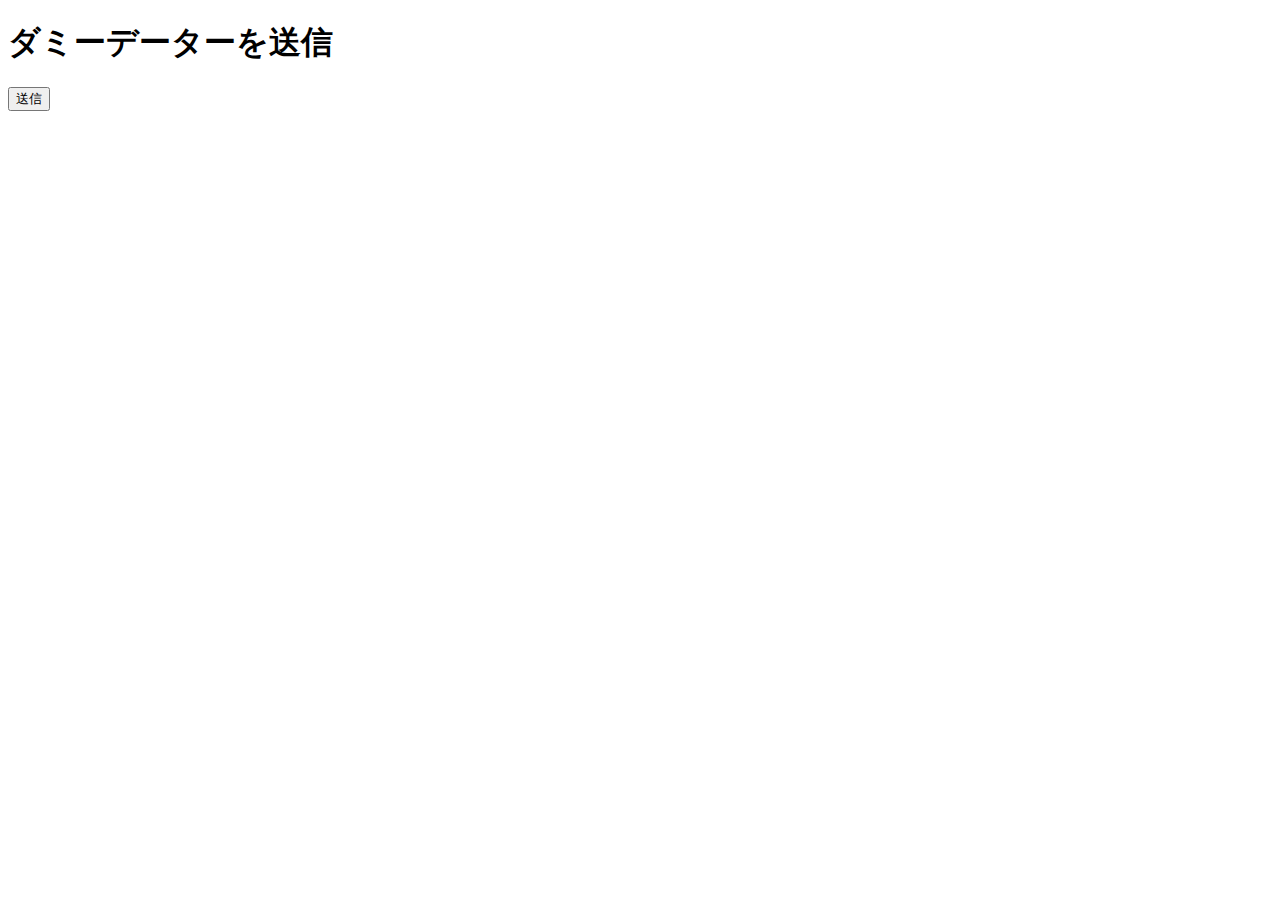
<file: ajax.html>
<!DOCTYPE html>
<html lang="ja">
  <head>
    <meta charset="UTF-8">
    <title>Ajax</title>
  </head>
  
  <body>
    <h1>ダミーデーターを送信</h1>
    <button id="ajax-btn">送信</button>
    <!-- <h1>東京の明日の天気</h1>
    <button id="ajax-btn">取得</button> -->
    <script src="js/ajax.js"></script>
</html>
</file>
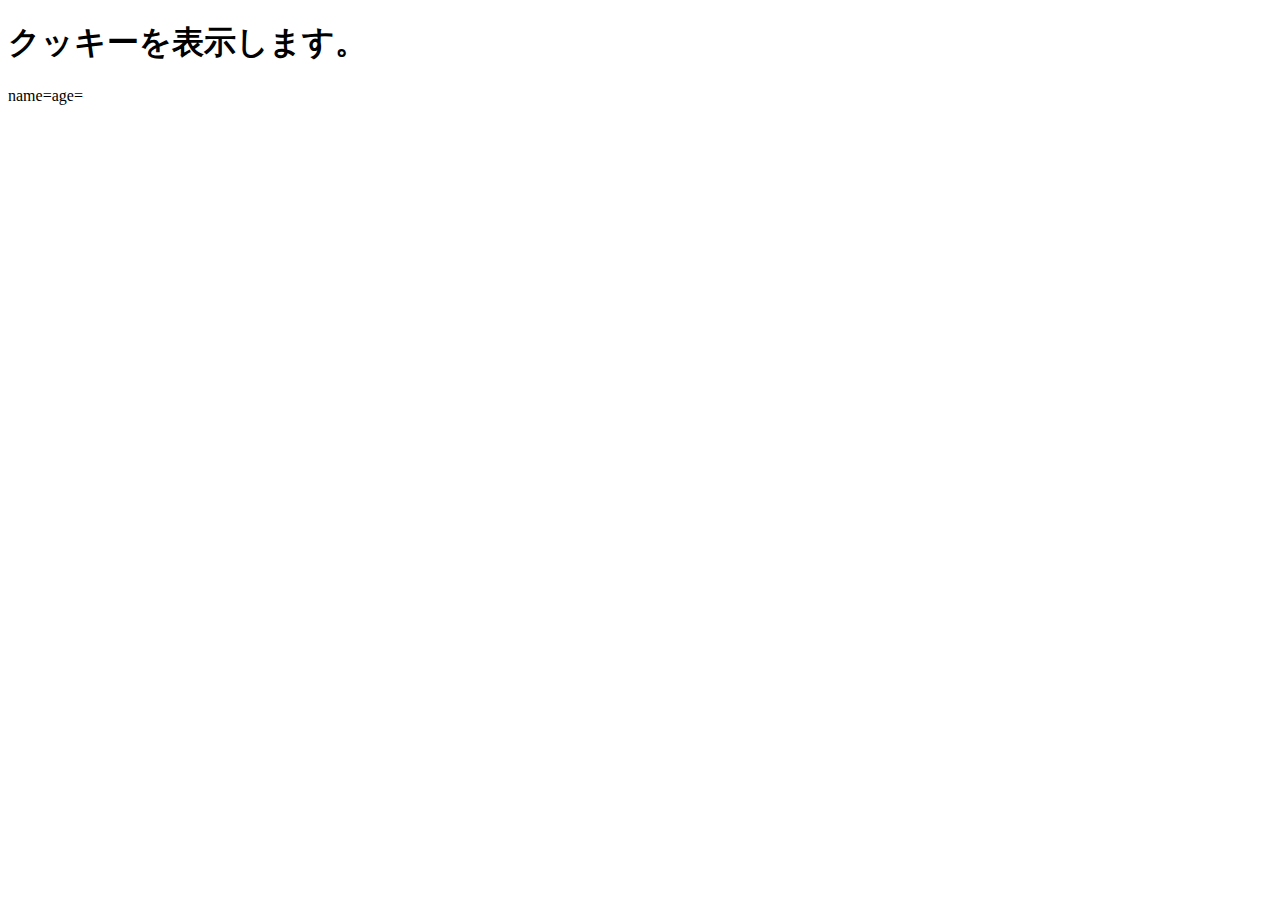
<file: cookie.html>
<!DOCTYPE html>
<html lang="ja">
  <head>
    <meta charset="UTF-8" />
    <title>JavaScript基礎編</title>
  </head>

  <body>
    <h1>クッキーを表示します。</h1>
    <div id="output"></div>
    <script src="js/cookie.js"></script>
  </body>
</html>
</file>
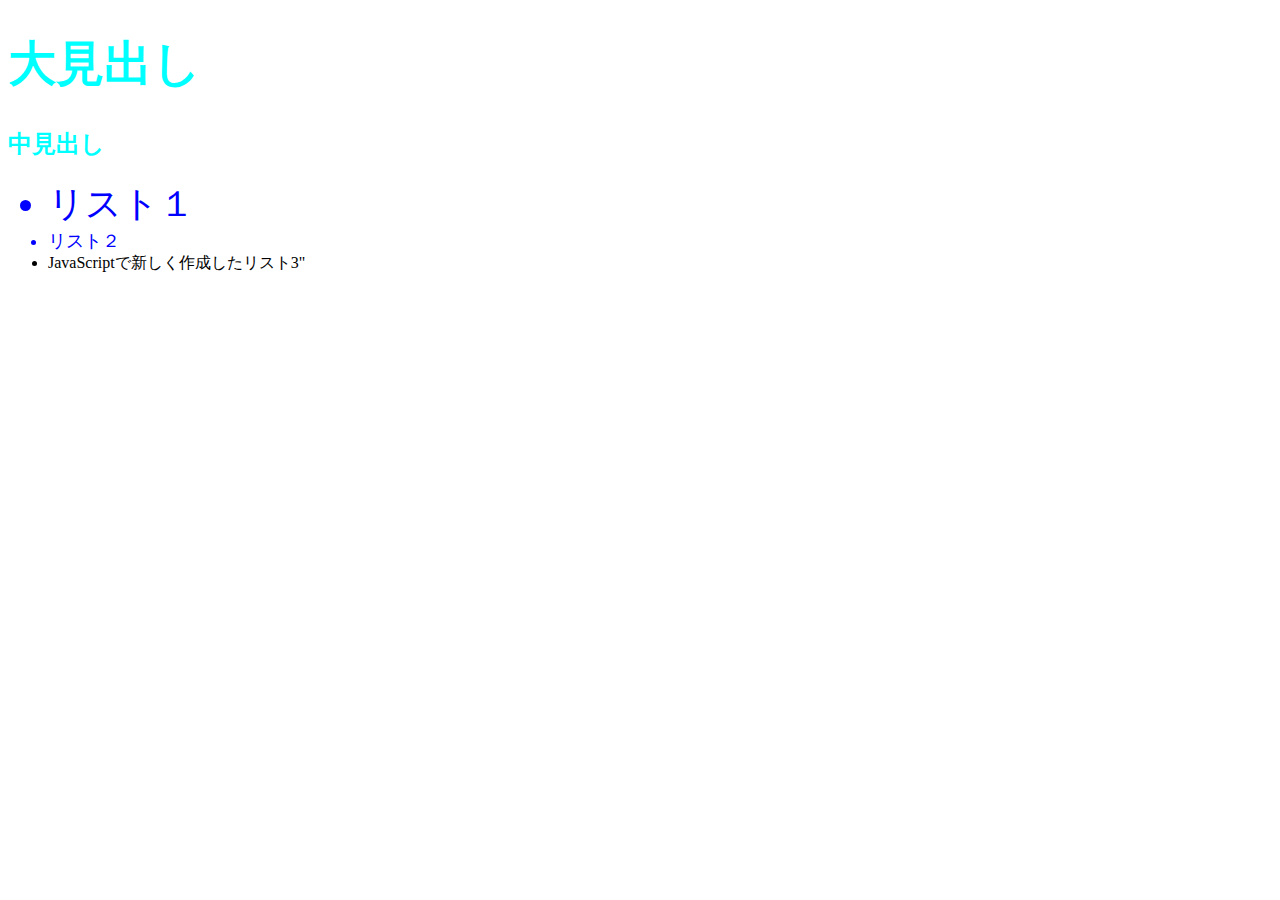
<file: dom.html>
<!DOCTYPE html>
<html lang="ja">
  <head>
    <meta charset="UTF-8" />
    <title>DOM操作</title>
    <link rel="stylesheet" href="css/dom.css" />
  </head>

  <body>
    <h1 id="first-heading" class="heading">大見出し</h1>
    <h2 id="second-heading" class="heading">中見出し</h2>
    <ul>
      <li id="first-list" class="list">リスト１</li>
      <li id="second-list" class="list">リスト２</li>
    </ul>
    <script src="js/dom.js"></script>
  </body>
</html>
</file>
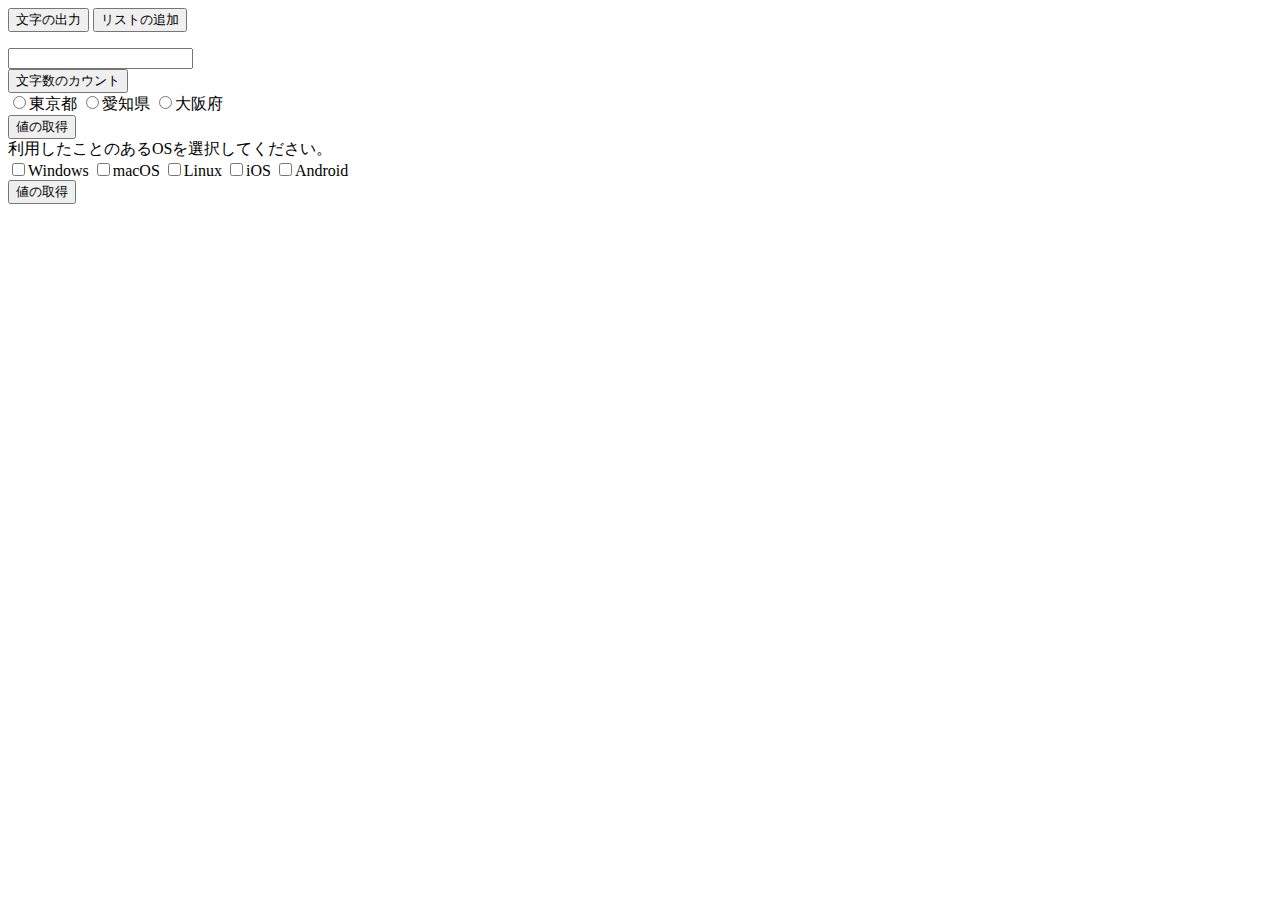
<file: event.html>
<!DOCTYPE html>
<html lang="ja">
  <head>
    <meta charset="UTF-8" />
    <title>イベント処理</title>
  </head>

  <body>
    <button id="output-btn">文字の出力</button>

    <button id="add-btn">リストの追加</button>
    <ul id="parent-list"></ul>

    <form name="textForm">
      <input type="text" name="textBox" />
    </form>
    <button id="count-btn">文字数のカウント</button>

    <form name="areaForm">
      <input type="radio" name="area" value="tokyo" />東京都
      <input type="radio" name="area" value="aichi" />愛知県
      <input type="radio" name="area" value="osaka" />大阪府
    </form>
    <button id="area-btn">値の取得</button>

    <form name="osForm">
      <label>利用したことのあるOSを選択してください。</label><br />
      <input type="checkbox" name="os" value="windows" />Windows
      <input type="checkbox" name="os" value="macos" />macOS
      <input type="checkbox" name="os" value="linux" />Linux
      <input type="checkbox" name="os" value="ios" />iOS
      <input type="checkbox" name="os" value="android" />Android
    </form>
    <button id="os-btn">値の取得</button>

    <script src="js/event.js"></script>
  </body>
</html>
</file>
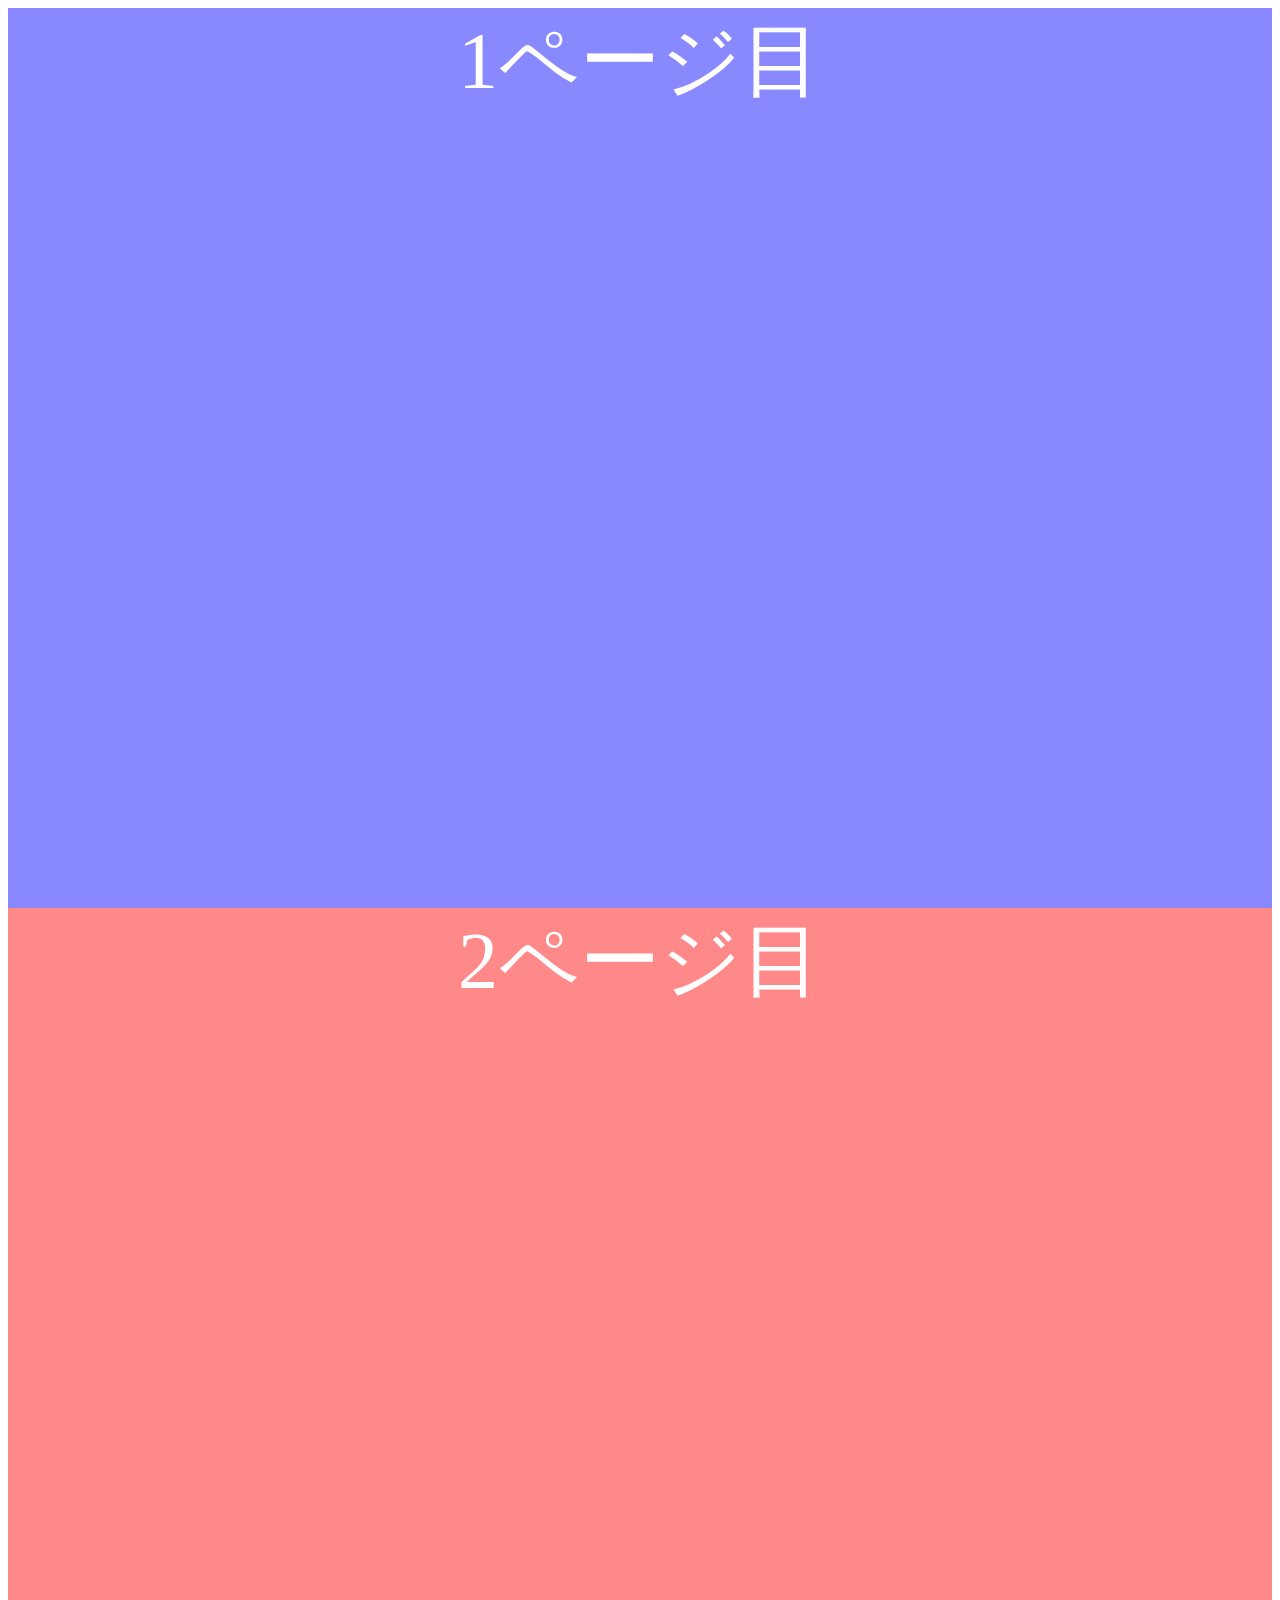
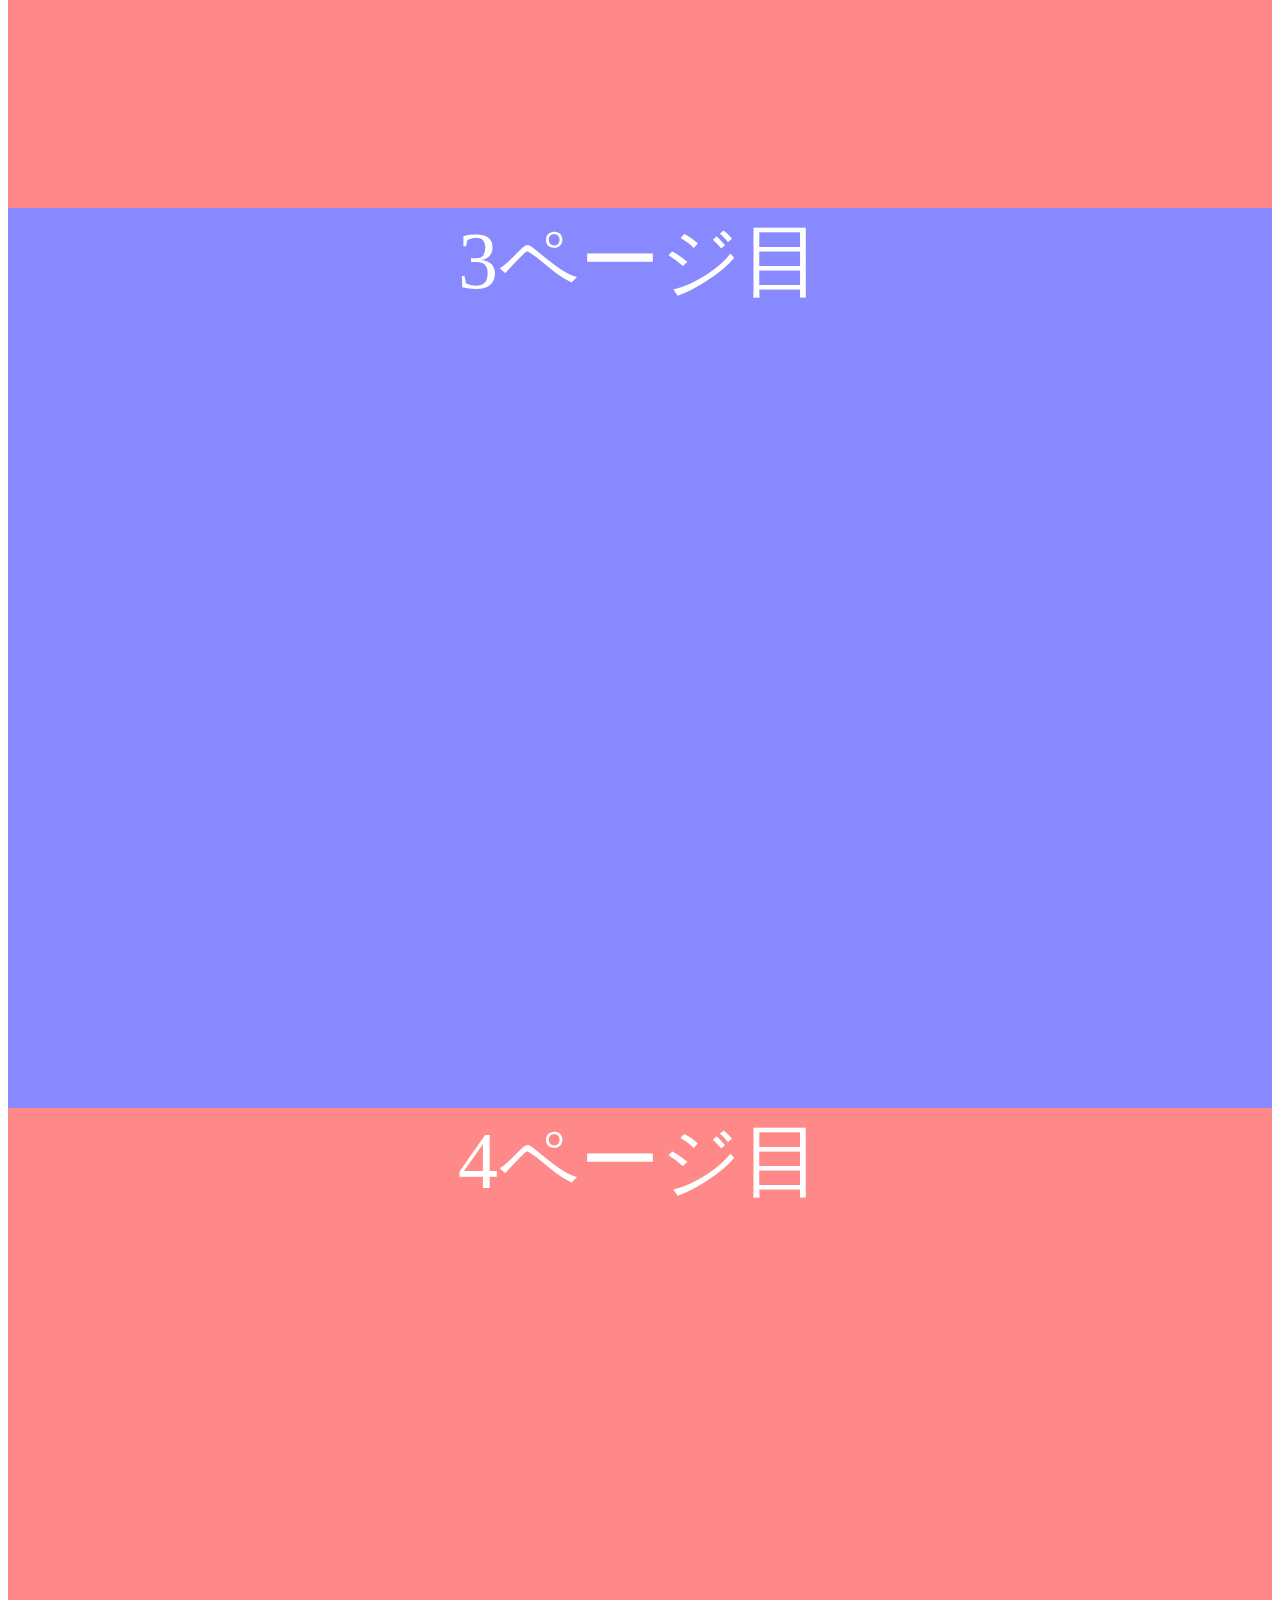
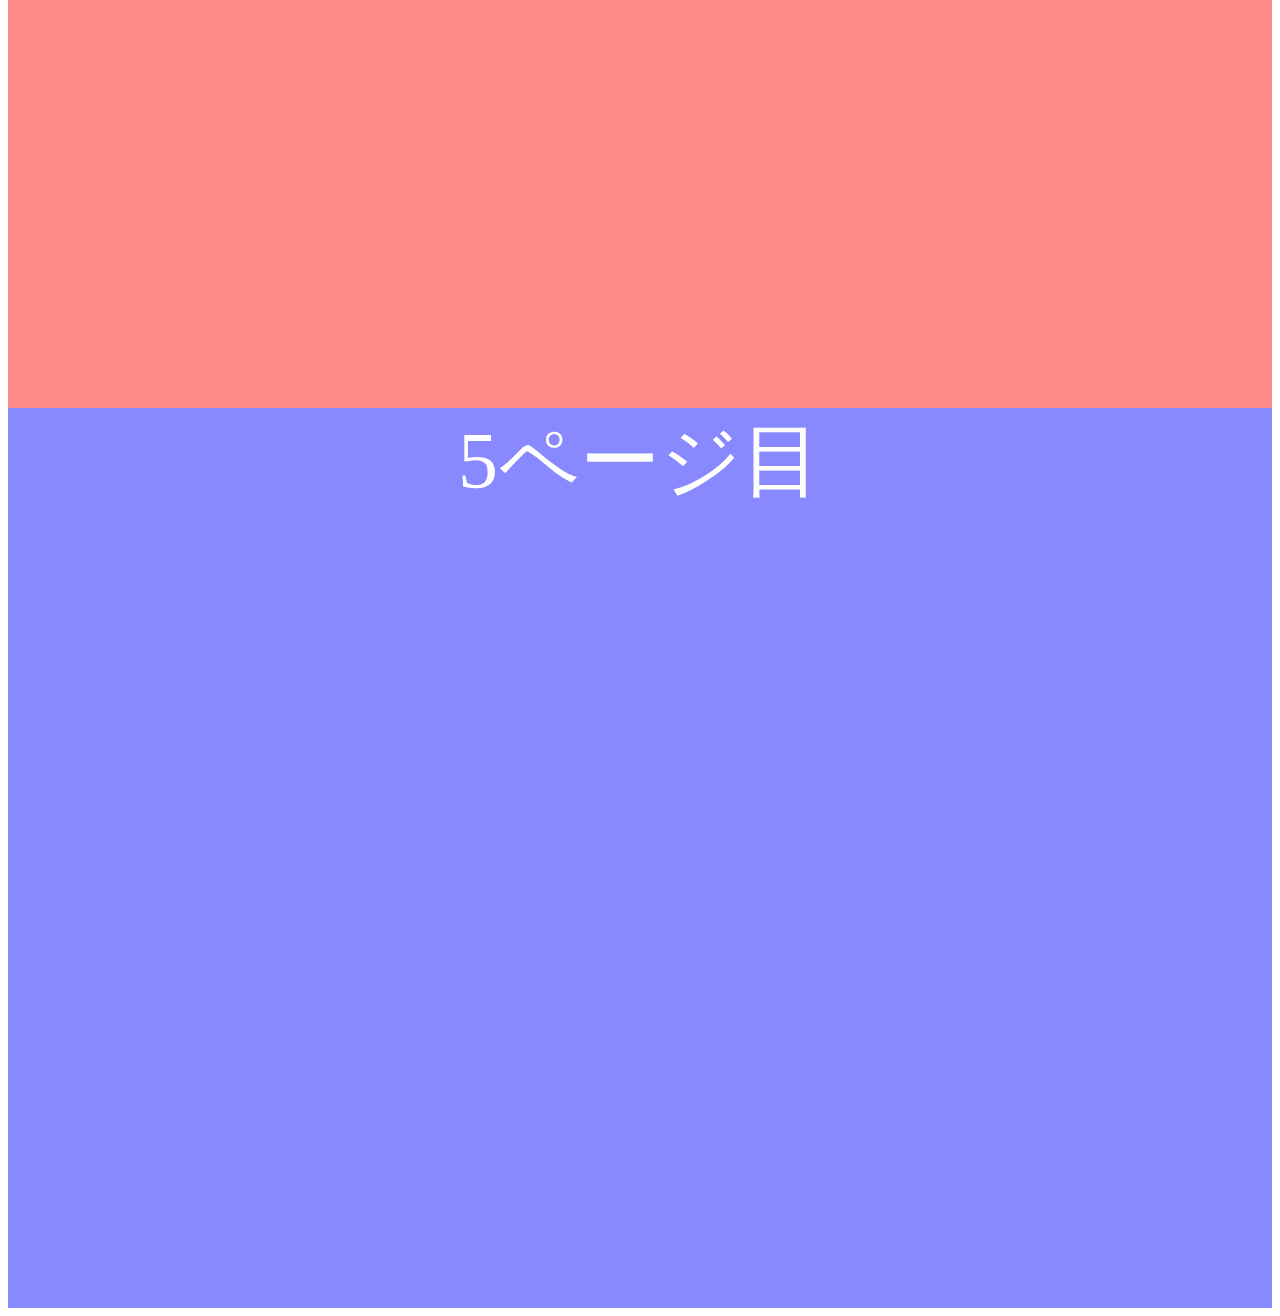
<file: scroll.html>
<!DOCTYPE html>
<html lang="ja">
  <head>
    <meta charset="UTF-8" />
    <title>イベント処理(スクロール)</title>
    <link rel="stylesheet" href="css/scroll.css" />
  </head>

  <body>
    <div class="blue-screen">1ページ目</div>
    <div class="red-screen">2ページ目</div>
    <div class="blue-screen">3ページ目</div>
    <div class="red-screen">4ページ目</div>
    <div class="blue-screen">5ページ目</div>
    <a id="back-btn" href="#">TOPに戻る</a>

    <script src="js/scroll.js"></script>
  </body>
</html>
</file>
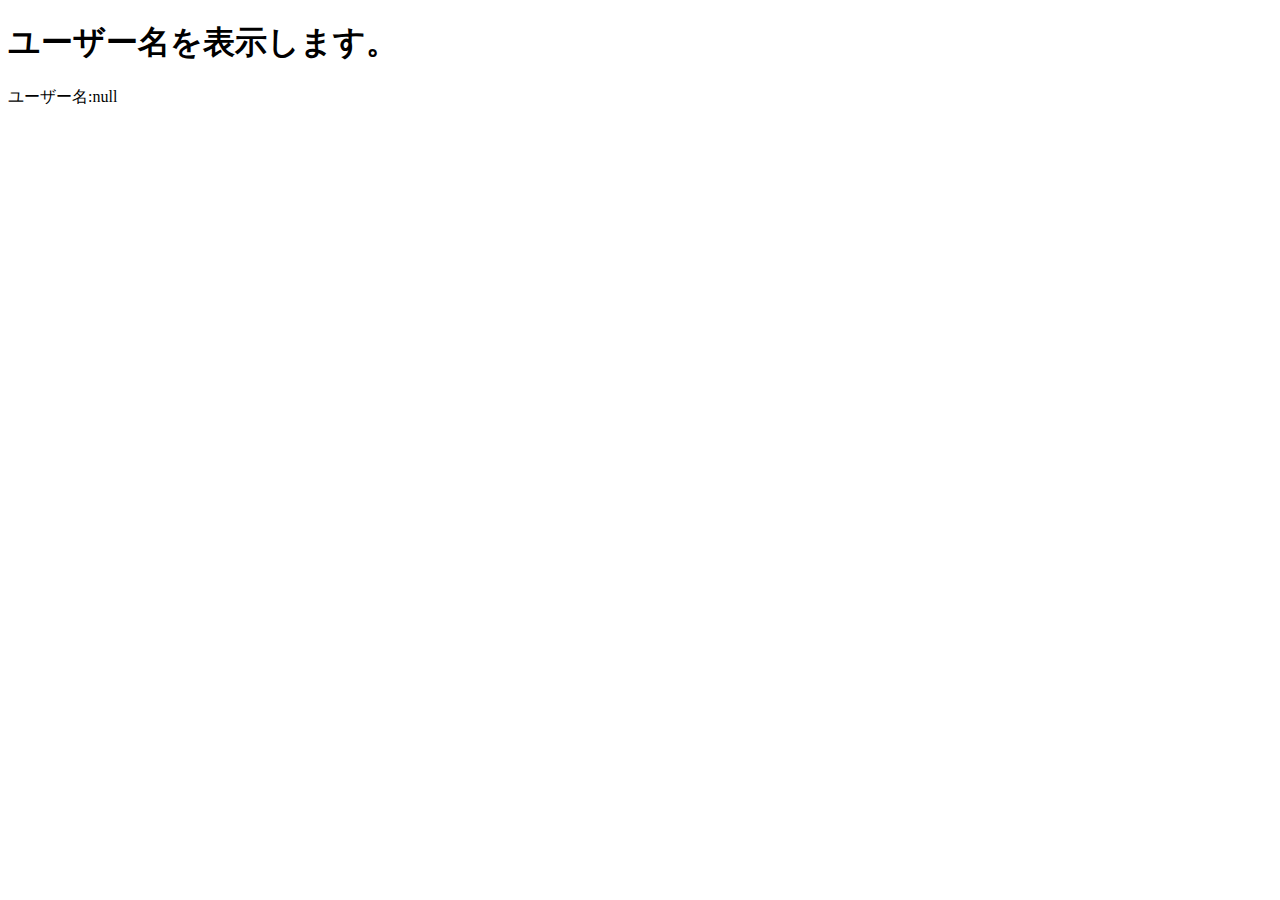
<file: session_get.html>
<!DOCTYPE html>
<html lang="ja">
  <head>
    <meta charset="UTF-8" />
    <title>JavaScript基礎編</title>
  </head>

  <body>
    <h1>ユーザー名を表示します。</h1>
    <div id="output"></div>

    <script>
      // Session Storageに保存したユーザー名を取得
      const userName = sessionStorage.getItem("userName");
      document.getElementById("output").textContent = "ユーザー名:" + userName;
    </script>
  </body>
</html>
</file>
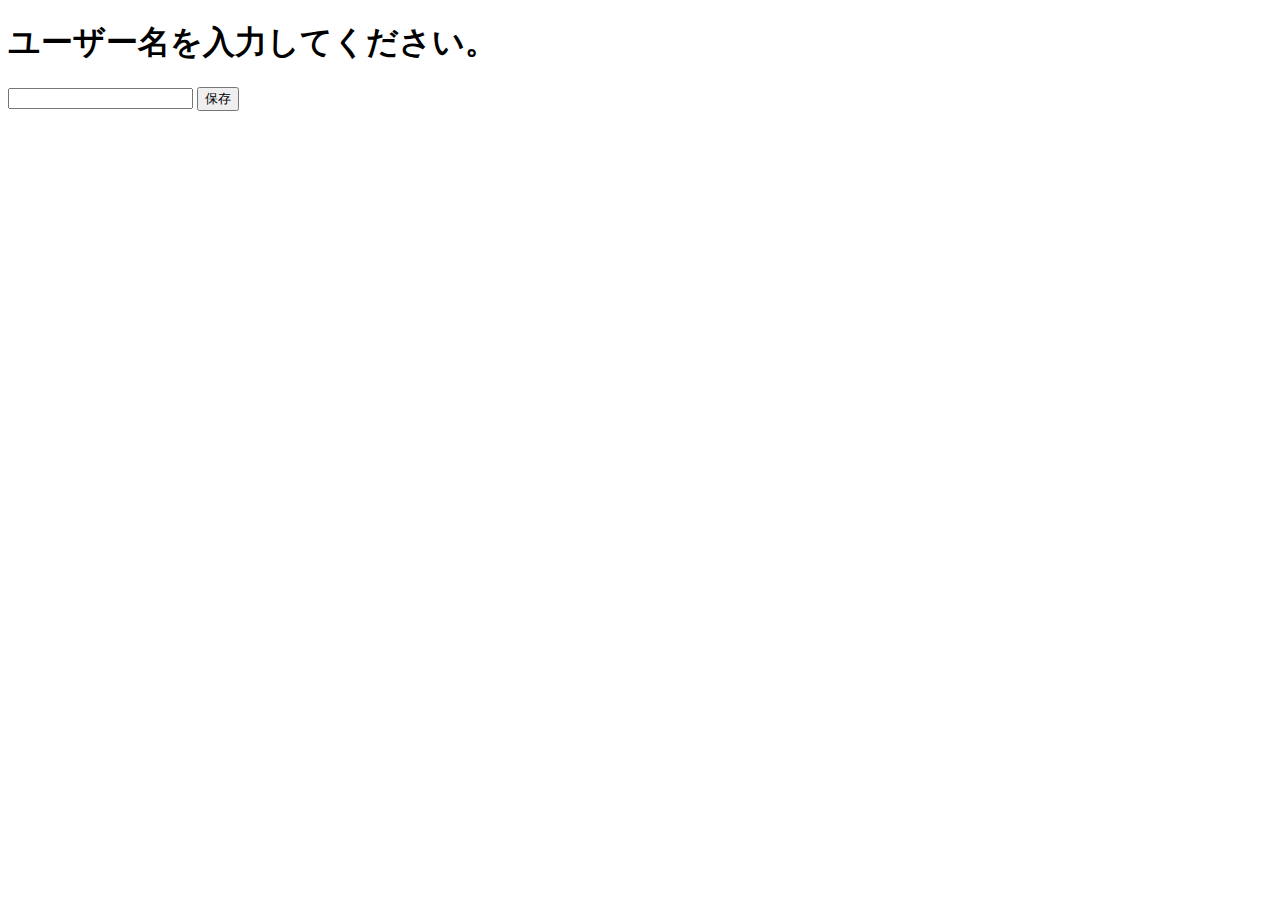
<file: session_set.html>
<!DOCTYPE html>
<html lang="ja">
  <head>
    <meta charset="UTF-8" />
    <title>JavaScript基礎編</title>
  </head>

  <body>
    <h1>ユーザー名を入力してください。</h1>
    <input type="text" id="userNameInput" />
    <button id="save-btn">保存</button>

    <script>
      // 保存ボタンのHTML要素を取得
      const button = document.getElementById("save-btn");
      // 保存ボタンのクリック時にユーザー名を保存する
      button.addEventListener("click", () => {
        // ユーザー名の入力内容を取得
        const userName = document.getElementById("userNameInput").value;
        // Session Storageにユーザー名を保存
        sessionStorage.setItem("userName", userName);
        // 別のWebページに還移
        location.href = "session_get.html";
      });
    </script>
  </body>
</html>
</file>
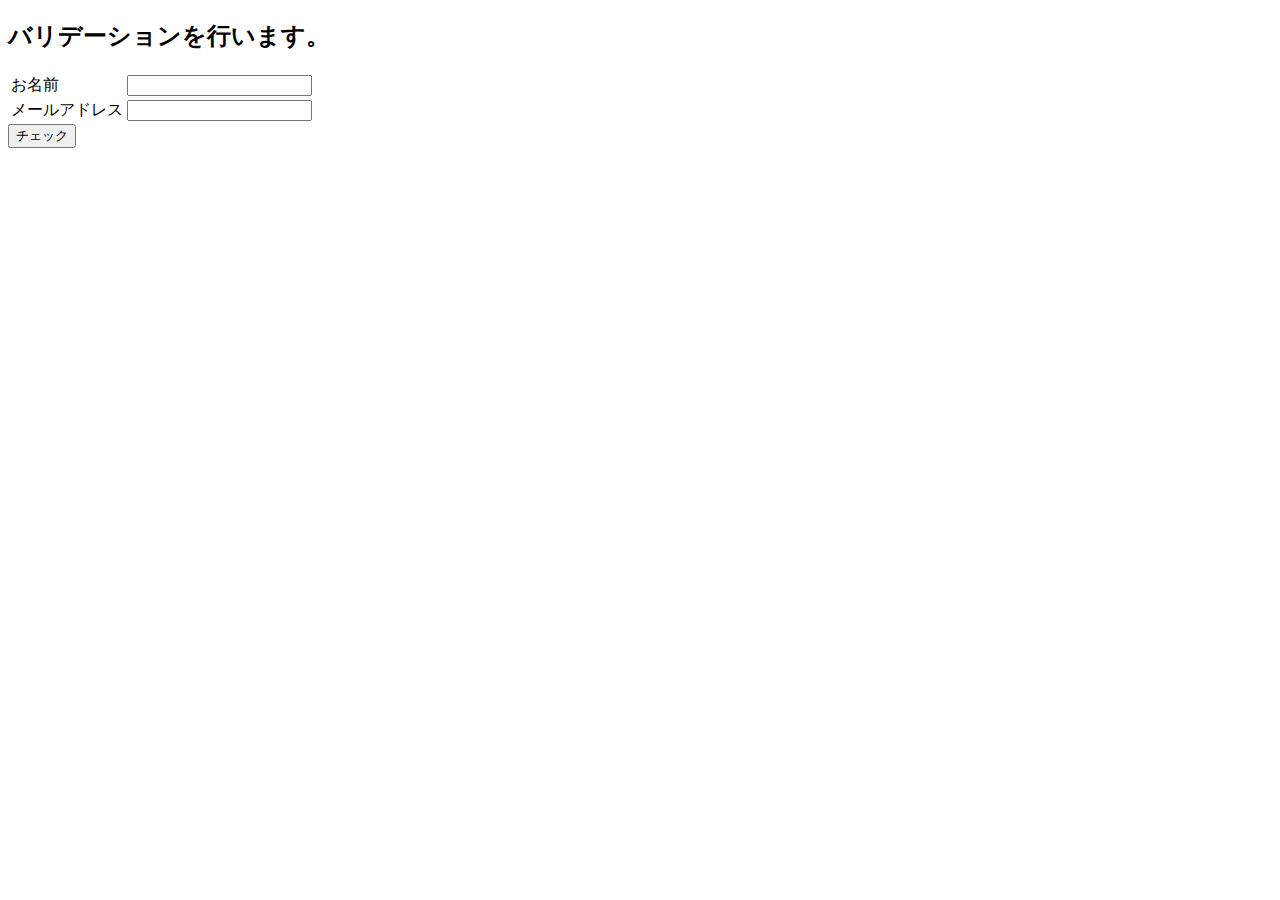
<file: validation.html>
<!DOCTYPE html>
<html lang="ja">
  <head>
    <meta charset="UTF-8" />
    <title>JavaScript基礎編</title>
  </head>

  <body>
    <h2>バリデーションを行います。</h2>
    <form id="validationForm">
      <table>
        <tr>
          <td>お名前</td>
          <td>
            <input type="text" id="name" />
          </td>
        </tr>
        <td>メールアドレス</td>
        <td>
          <input type="text" id="email" />
        </td>
      </table>
      <input type="button" id="check-btn" value="チェック" />
      <div id="output" style="color: red"></div>
    </form>
    <script src="js/validation.js"></script>
  </body>
</html>
</file>
<file: css/dom.css>
#first-heading {
  font-size: 24px;
}
#first-heading {
  font-size: 48px;
}
.heading {
  color: aqua;
}

#first-list {
  font-size: 36px;
}
#second-list {
  font-size: 18px;
}
.list {
  color: blue;
}
</file>
<file: css/scroll.css>
.blue-screen {
  height: 100vh;
  color: #fff;
  font-size: 5em;
  text-align: center;
  background-color: #88f;
}

.red-screen {
  height: 100vh;
  color: #fff;
  font-size: 5em;
  text-align: center;
  background-color: #f88;
}

#back-btn {
  display: none;
  padding: 40px 10px;
  background-color: #fff;
  color: #000;
  text-decoration: none;
  border-radius: 50%;

  position: fixed;
  bottom: 10px;
  right: 10px;
}
</file>
